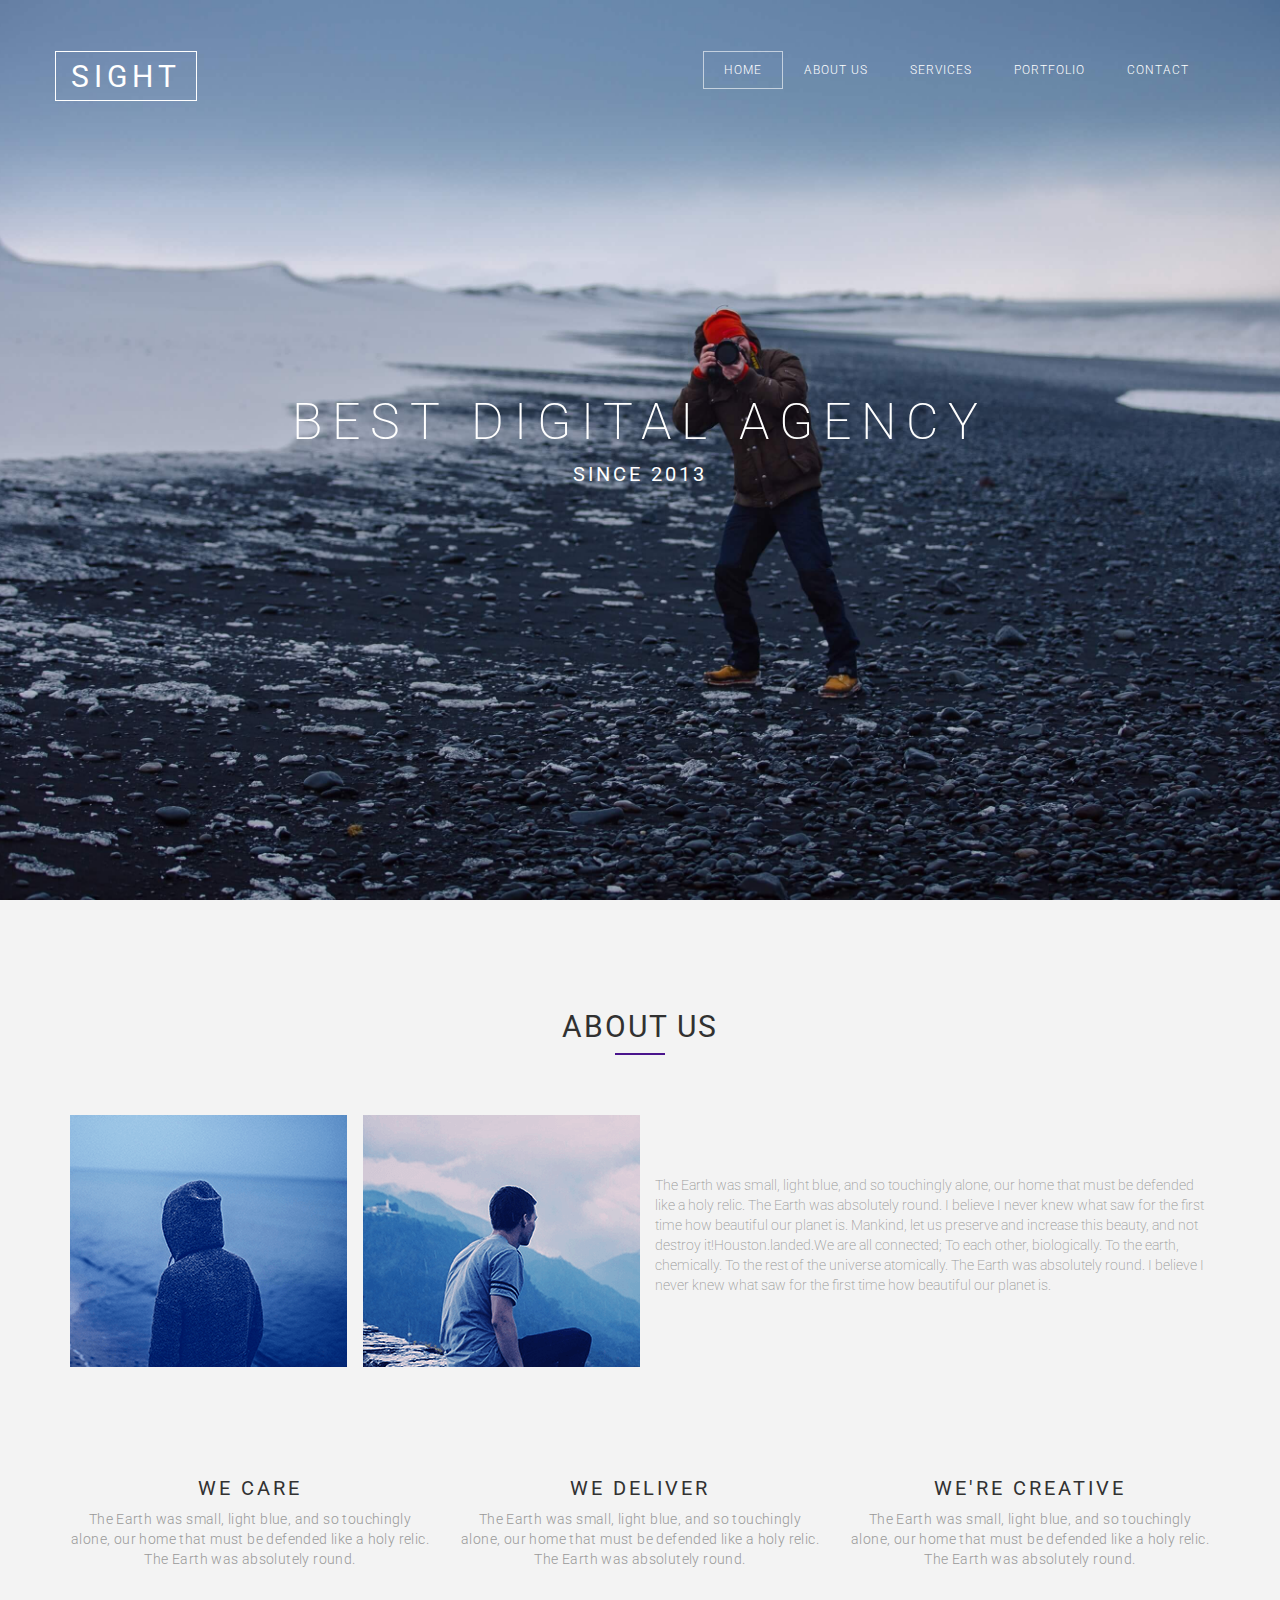
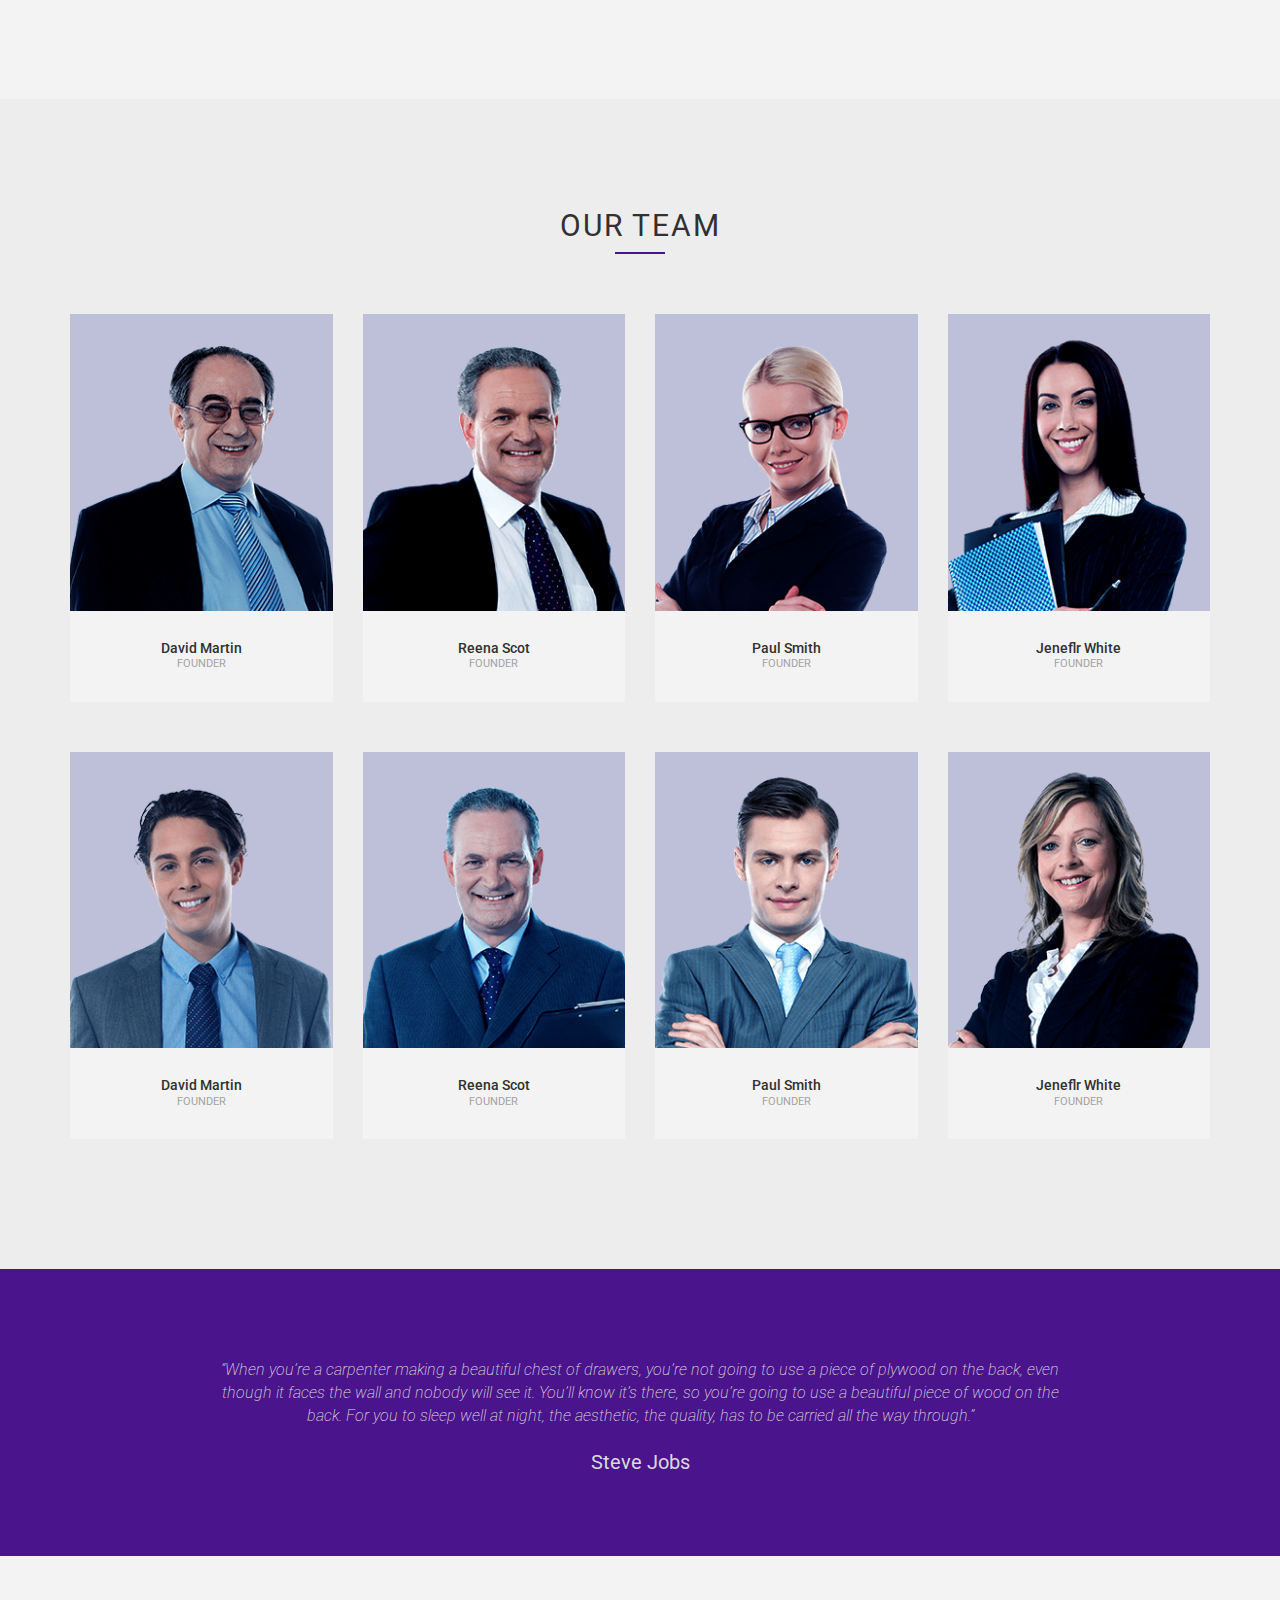
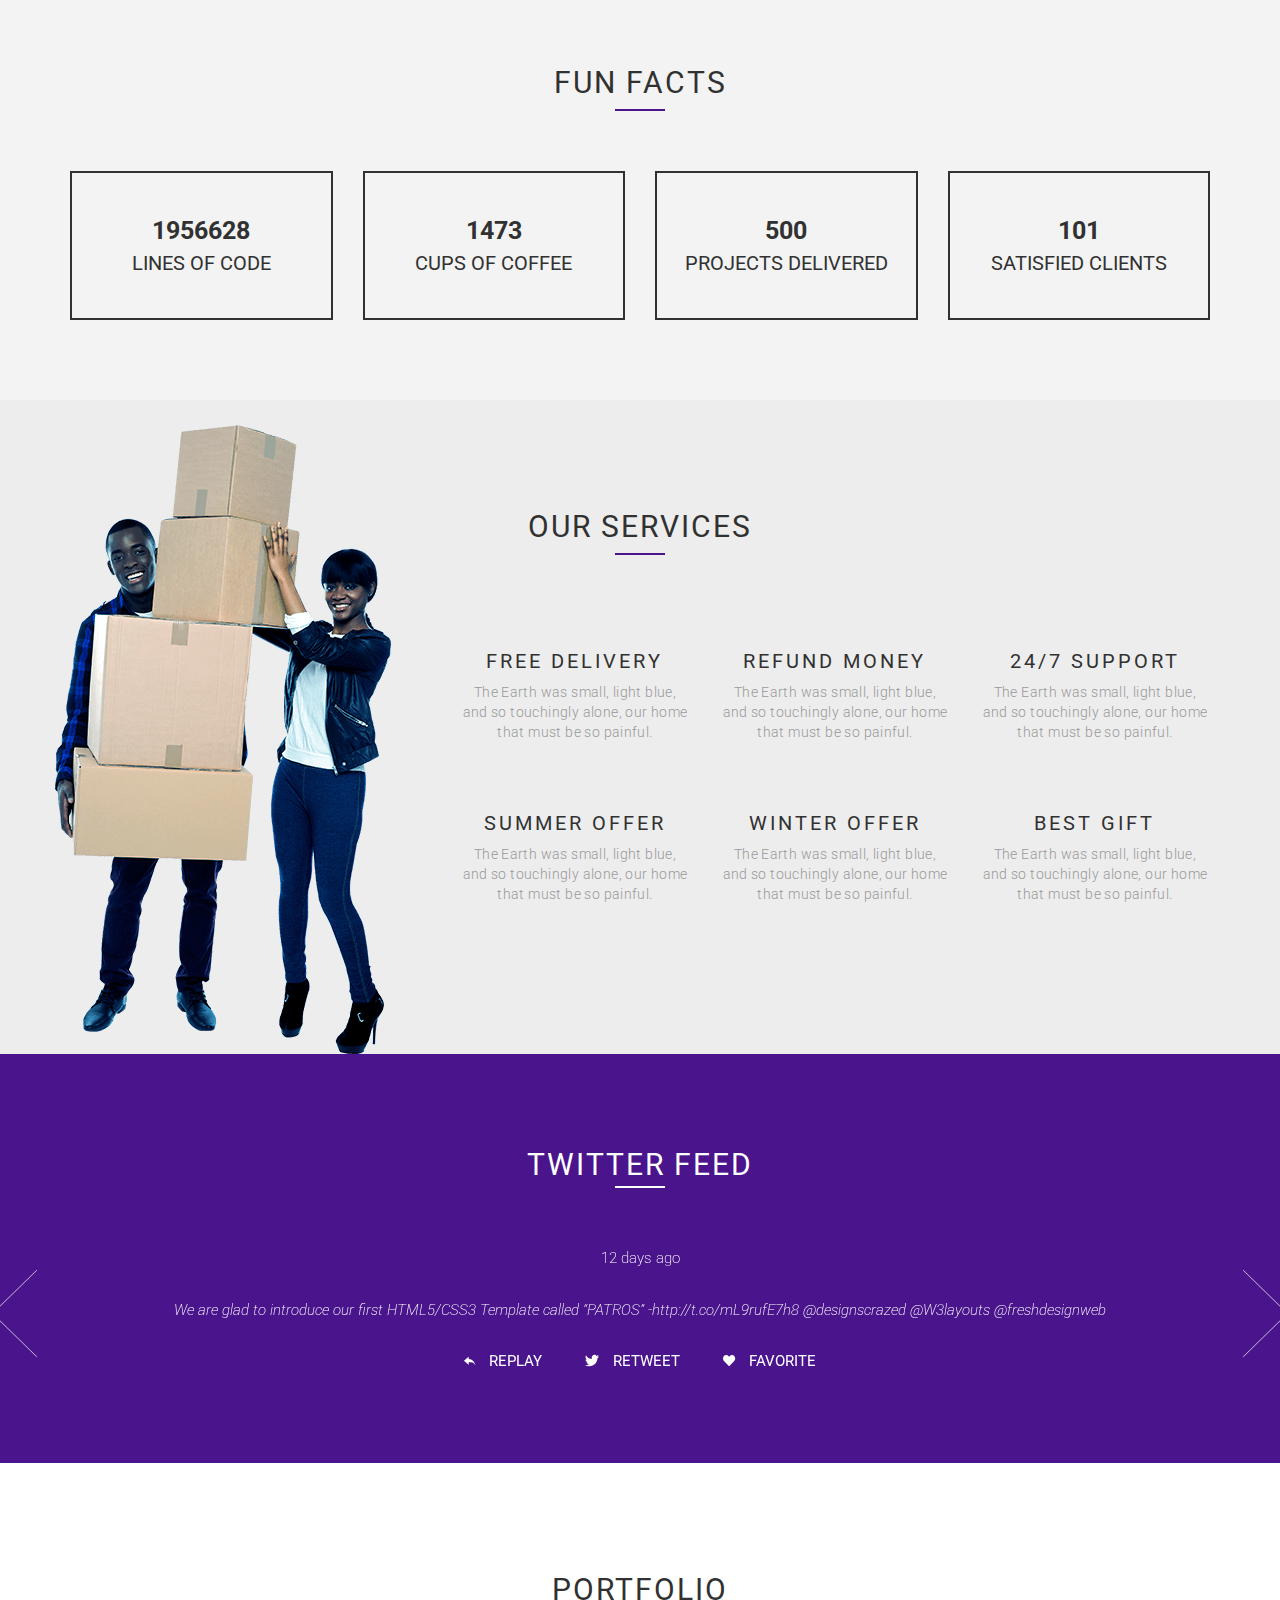
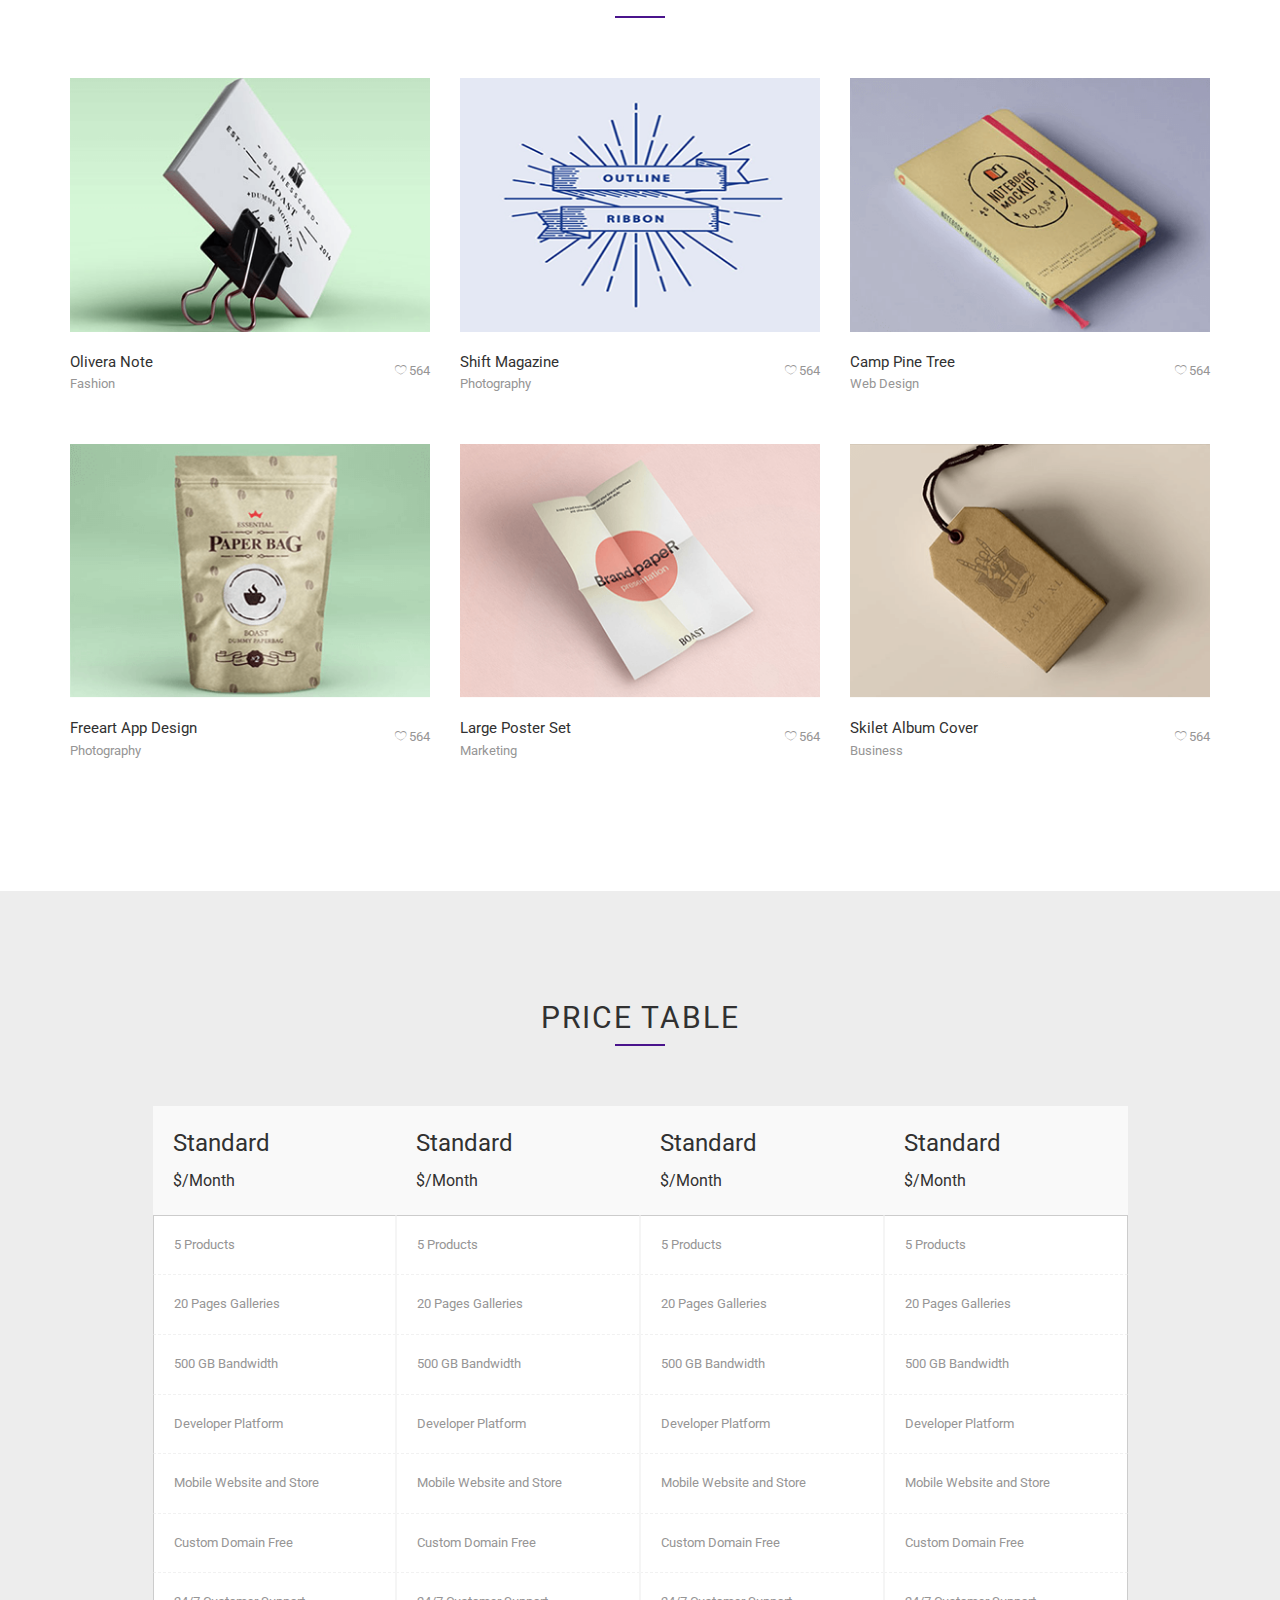
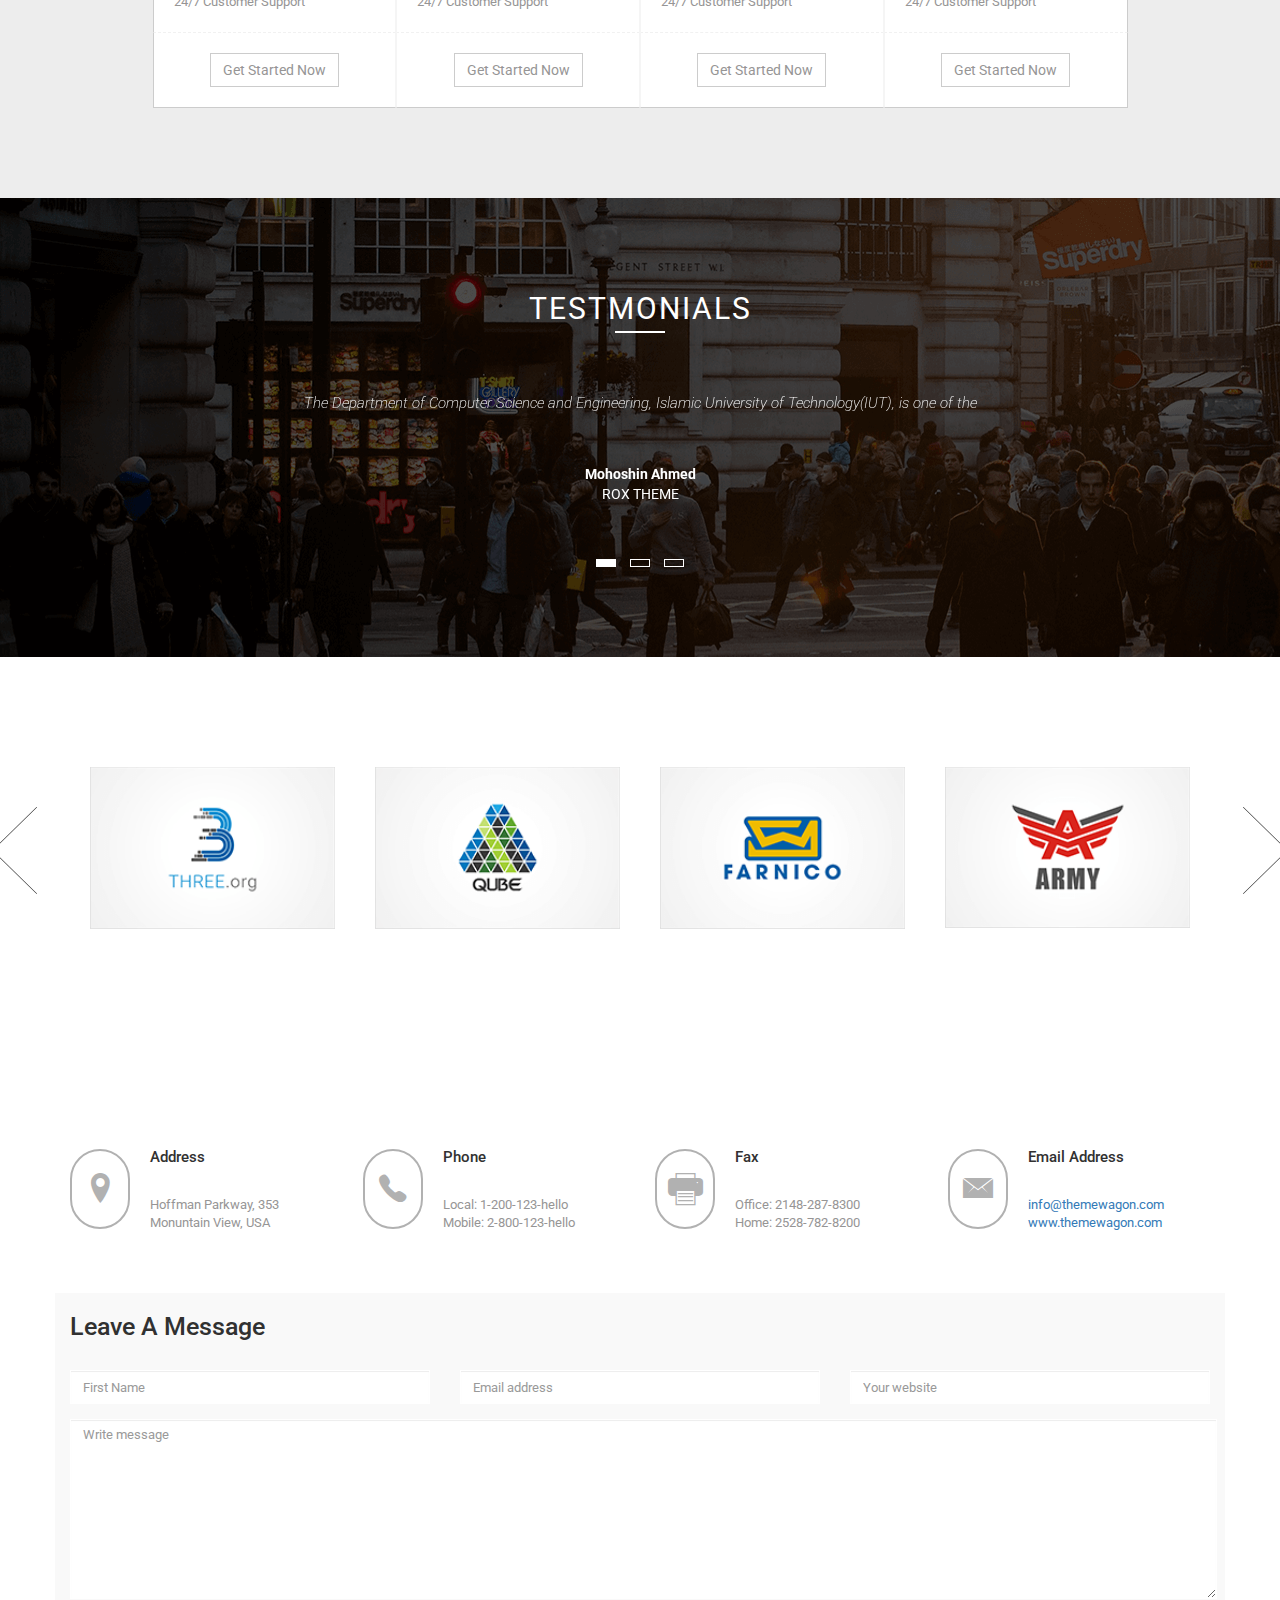
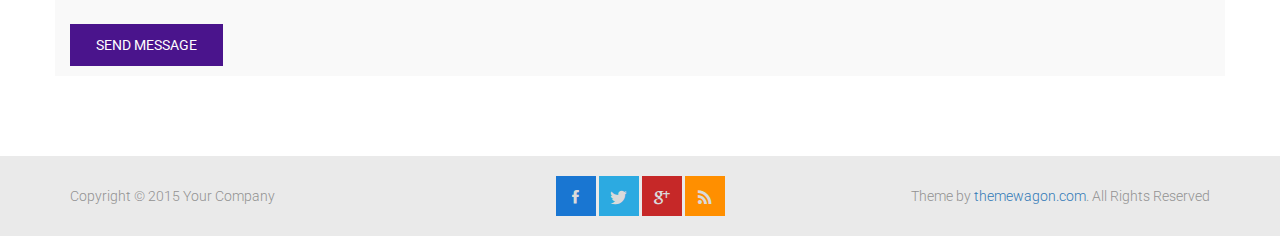
<file: index.html>
<!DOCTYPE html>
<!--[if IE 7 ]><html class="ie ie7 lte9 lte8 lte7" lang="en-US"><![endif]-->
<!--[if IE 8]><html class="ie ie8 lte9 lte8" lang="en-US">	<![endif]-->
<!--[if IE 9]><html class="ie ie9 lte9" lang="en-US"><![endif]-->
<!--[if (gt IE 9)|!(IE)]><!-->
<html class="noIE" lang="en-US">
<!--<![endif]-->
	<head>
		<!-- meta -->
			<meta http-equiv="X-UA-Compatible" content="IE=edge">
			<meta http-equiv="Content-Type" content="text/html; charset=UTF-8"/>
			<meta name="viewport" content="width=device-width, initial-scale = 1.0, user-scalable=no"/>
		<title>S I G H T</title>

		<link rel="stylesheet" href="assets/css/bootstrap.min.css">
		<link rel="stylesheet" href="assets/css/ionicons.min.css">
		<link rel="stylesheet" href="assets/css/owl.carousel.css">
		<link rel="stylesheet" href="assets/css/owl.theme.css">
	    <link rel="stylesheet" href="assets/css/main.css">
	    <link rel="stylesheet" href="assets/css/about.css">
	    <link rel="stylesheet" href="assets/css/contact.css">
	    <link rel="stylesheet" href="assets/css/service.css">
	    <link rel="stylesheet" href="assets/css/one-page-style.css">
	    <!-- HTML5 shim and Respond.js IE8 support of HTML5 elements and media queries -->
			<!--[if lt IE 9]>
				<script src="assets/js/html5shiv.js"></script>
				<script src="assets/js/respond.js"></script>
			<![endif]-->

			<!--[if IE 8]>
		    	<script src="assets/js/selectivizr.js"></script>
		    <![endif]-->
	</head>
<body data-spy="scroll" data-target="#bs-example-navbar-collapse-1">

<!-- Home -->
	<section class="header" id="header">
		
		<nav class="navbar navbar-default" id="navigation-bar">
			<div class="container">
			<!-- Brand and toggle get grouped for better mobile display -->
				<div class="navbar-header">
					<button type="button" class="navbar-toggle collapsed" data-toggle="collapse" data-target="#bs-example-navbar-collapse-1" aria-expanded="false">
						<span class="sr-only">Toggle navigation</span>
						<span class="icon-bar"></span>
						<span class="icon-bar"></span>
						<span class="icon-bar"></span>
					</button>
					<a class="navbar-brand" href="index-one-page.html">SIGHT</a>
				</div> <!-- /.navbar-header -->

		    <!-- Collect the nav links, forms, and other content for toggling -->
			    <div class="collapse navbar-collapse" id="bs-example-navbar-collapse-1">
					<ul class="nav navbar-nav navbar-right">
						<li><a href="#header">home</a></li>
						<li><a href="#about">about us</a></li>
						<li><a href="#service">services</a></li>
						<li><a href="#portfolio">portfolio</a></li>
						<li><a href="#contact">contact</a></li>
					</ul> <!-- /.nav -->
			    </div><!-- /.navbar-collapse -->
		  	</div><!-- /.container -->
		</nav>
		<div class="container">
			<div class="header-table">
				<div class="header-wrapper">
					<h1 class="header-title">
						best digital agency
					</h1>
					<p class="header-subtitle">
						since 2013
					</p>
				</div> <!-- /.header-wrapper -->
			</div>
		</div> <!-- /.container -->
	</section> <!-- /#header -->


<!-- About Us -->
	<section class="about" id="about">
		<div class="container section-wrapper">
			<h2 class="section-title black">
				about us
			</h2> <!-- /.section-title -->
			<div class="underline purple"></div>	
			<div class="row">
				<div class="col-md-3 col-sm-6">
					<img src="assets/images/about-1.png" alt="about" class="about-img">
				</div> <!-- /.col-md-3 -->
				<div class="col-md-3 col-sm-6">
					<img src="assets/images/about-2.png" alt="about" class="about-img">
				</div> <!-- /.col-md-3 -->

				<div class="col-md-6 col-sm-12">
					<p class="about-detail">
						The Earth was small, light blue, and so touchingly alone, our home that must be defended like a holy relic. The Earth was absolutely round. I believe I never knew what  saw for the first time how beautiful our planet is. Mankind, let us preserve and increase this beauty, and not destroy it!Houston.landed.We are all connected; To each other, biologically. To the earth, chemically. To the rest of the universe atomically. The Earth was absolutely round. I believe I never knew what  saw for the first time how beautiful our planet is. 
					</p> <!-- /.about-detail -->
				</div> <!-- /.col-md-6 -->

			</div> <!-- /.row -->

			<div class="row">
			
				<div class="col-sm-4">
					<h3 class="section-item-title">
						we care
					</h3>
					<p class="section-item-detail">
						The Earth was small, light blue, and so touchingly alone, our home that must be defended like a holy relic. The Earth was absolutely round.
					</p>
				</div>
				<div class="col-sm-4">
					<h3 class="section-item-title">
						we deliver
					</h3>
					<p class="section-item-detail">
						The Earth was small, light blue, and so touchingly alone, our home that must be defended like a holy relic. The Earth was absolutely round.
					</p>
				</div>
				<div class="col-sm-4">
					<h3 class="section-item-title">
						we're creative
					</h3>
					<p class="section-item-detail">
						The Earth was small, light blue, and so touchingly alone, our home that must be defended like a holy relic. The Earth was absolutely round.
					</p>
				</div>	
			</div> <!-- /.row -->

		</div> <!-- /.container -->
	</section> <!-- /.about -->


<!-- Our Team -->
	<section class="team">
		<div class="container section-wrapper">
			<h2 class="section-title black">
				our team
			</h2> <!-- /.section-title -->
			<div class="underline purple"></div>
			<div class="row">
				<div class="col-sm-3 col-xs-6">
					<div class="team-item">
						<img src="assets/images/team-1.png" alt="team-image" class="team-img">
						<h4 class="team-item-name">
							David Martin
						</h4>
						<p class="team-item-id">
							founder
						</p>
					</div> <!-- /.team-item -->
				</div> <!-- /.col-md-3 -->

				<div class="col-sm-3 col-xs-6">
					<div class="team-item">
						<img src="assets/images/team-2.png" alt="team-image" class="team-img">
						<h4 class="team-item-name">
							Reena Scot
						</h4>
						<p class="team-item-id">
							founder
						</p>
					</div> <!-- /.team-item -->
				</div> <!-- /.col-md-3 -->
				<div class="col-sm-3 col-xs-6">
					<div class="team-item">
						<img src="assets/images/team-3.png" alt="team-image" class="team-img">
						<h4 class="team-item-name">
							Paul Smith
						</h4>
						<p class="team-item-id">
							founder
						</p>
					</div> <!-- /.team-item -->
				</div> <!-- /.col-md-3 -->
				<div class="col-sm-3 col-xs-6">
					<div class="team-item">
						<img src="assets/images/team-4.png" alt="team-image" class="team-img">
						<h4 class="team-item-name">
							Jeneflr White
						</h4>
						<p class="team-item-id">
							founder
						</p>
					</div> <!-- /.team-item -->
				</div> <!-- /.col-md-3 -->
				<div class="col-sm-3 col-xs-6">
					<div class="team-item">
						<img src="assets/images/team-5.png" alt="team-image" class="team-img">
						<h4 class="team-item-name">
							David Martin
						</h4>
						<p class="team-item-id">
							founder
						</p>
					</div> <!-- /.team-item -->
				</div> <!-- /.col-md-3 -->
				<div class="col-sm-3 col-xs-6">
					<div class="team-item">
						<img src="assets/images/team-6.png" alt="team-image" class="team-img">
						<h4 class="team-item-name">
							Reena Scot
						</h4>
						<p class="team-item-id">
							founder
						</p>
					</div> <!-- /.team-item -->
				</div> <!-- /.col-md-3 -->
				<div class="col-sm-3 col-xs-6">
					<div class="team-item">
						<img src="assets/images/team-7.png" alt="team-image" class="team-img">
						<h4 class="team-item-name">
							Paul Smith
						</h4>
						<p class="team-item-id">
							founder
						</p>
					</div> <!-- /.team-item -->
				</div> <!-- /.col-md-3 -->
				<div class="col-sm-3 col-xs-6">
					<div class="team-item">
						<img src="assets/images/team-8.png" alt="team-image" class="team-img">
						<h4 class="team-item-name">
							Jeneflr White
						</h4>
						<p class="team-item-id">
							founder
						</p>
					</div> <!-- /.team-item -->
				</div> <!-- /.col-md-3 -->
				
			</div> <!-- /.row -->
		</div> <!-- /.container -->
	</section> <!-- /.team -->


<!-- Note -->
	<section class="note purple">
		<div class="container section-wrapper text-center">
			<p class="quote">
				“When you’re a carpenter making a beautiful chest of drawers, you’re not going to use a piece of plywood on the back, even though it faces the wall and nobody will see it. You’ll know it’s there, so you’re going to use a beautiful piece of wood on the back. For you to sleep well at night, the aesthetic, the quality, has to be carried all the way through.”
			</p> <!-- /.quote -->
			<div class="quoter">Steve Jobs</div>
		</div> <!-- /.container -->
	</section> <!-- /.note -->
	

<!-- Fan Facts -->
	<section class="fun">
		<div class="container section-wrapper">
		<h2 class="section-title black">
				Fun Facts
			</h2> <!-- /.section-title -->
			<div class="underline purple"></div>	
			<div class="row">
				<div class="col-sm-3 col-xs-6">
					<div class="fun-box">
						<div class="number">
							1956628
						</div>
						<div class="number-title">
							lines of code
						</div>
					</div> <!-- /.fun-box -->
				</div> <!-- /.col-md-3 -->
				<div class="col-sm-3 col-xs-6">
					<div class="fun-box">
						<div class="number">
							1473
						</div>
						<div class="number-title">
							cups of coffee
						</div>
					</div> <!-- /.fun-box -->
				</div> <!-- /.col-md-3 -->
				<div class="col-sm-3 col-xs-6">
					<div class="fun-box">
						<div class="number">
							500
						</div>
						<div class="number-title">
							projects delivered
						</div>
					</div> <!-- /.fun-box -->
				</div> <!-- /.col-md-3 -->
				<div class="col-sm-3 col-xs-6">
					<div class="fun-box">
						<div class="number">
							101
						</div>
						<div class="number-title">
							satisfied clients
						</div>
					</div> <!-- /.fun-box -->
				</div> <!-- /.col-md-3 -->
			</div> <!-- /.row -->
		</div> <!-- /.container -->
	</section> <!-- /.fun -->


<!-- Our Services -->
	<section class="service" id="service">
		<div class="container">
			<div class="_section-wrapper">
				<h2 class="section-title black">
					our services
				</h2> <!-- /.section-title -->
				<div class="underline purple"></div>
				<div class="row">
					<div class="">
						<img src="assets/images/service.png" alt="service" class="service-img img-responsive">
					</div>
					<div class="col-md-offset-4 col-md-8 col-sm-12 services">
						<div class="row">
							<div class="col-xs-6 col-sm-4">
								<div class="service-item">
									<h3 class="section-item-title">
										free delivery
									</h3>
									<p class="section-item-detail">
										The Earth was small, light blue, and so touchingly alone, our home that must be so painful.
									</p>
								</div> <!-- /.service-item -->
							</div>
							<div class="col-xs-6 col-sm-4">
								<div class="service-item">
									<h3 class="section-item-title">
										refund money
									</h3>
									<p class="section-item-detail">
										The Earth was small, light blue, and so touchingly alone, our home that must be so painful.
									</p>
								</div> <!-- /.service-item -->
							</div>
							<div class="col-xs-6 col-sm-4">
								<div class="service-item">
									<h3 class="section-item-title">
										24/7 support
									</h3>
									<p class="section-item-detail">
										The Earth was small, light blue, and so touchingly alone, our home that must be so painful.
									</p>
								</div> <!-- /.service-item -->
							</div>
							<div class="col-xs-6 col-sm-4">
								<div class="service-item">
									<h3 class="section-item-title">
										summer offer
									</h3>
									<p class="section-item-detail">
										The Earth was small, light blue, and so touchingly alone, our home that must be so painful.
									</p>
								</div> <!-- /.service-item -->
							</div>
							<div class="col-xs-6 col-sm-4">
								<div class="service-item">
									<h3 class="section-item-title">
										winter offer
									</h3>
									<p class="section-item-detail">
										The Earth was small, light blue, and so touchingly alone, our home that must be so painful.
									</p>
								</div> <!-- /.service-item -->
							</div>
							<div class="col-xs-6 col-sm-4">
								<div class="service-item">
									<h3 class="section-item-title">
										best gift
									</h3>
									<p class="section-item-detail">
										The Earth was small, light blue, and so touchingly alone, our home that must be so painful.
									</p>
								</div> <!-- /.service-item -->
							</div>
						</div> <!-- /.row -->
					</div> <!-- /.col-md-6 -->
				</div> <!-- /.row -->
			</div> <!-- /.section-wrapper -->
		</div> <!-- /.container -->
	</section> <!-- /.service -->

	
<!-- Twitter Feed -->
	<section class="twitter-feed purple">
		<div class="container section-wrapper">
			<div class="section-title">
				twitter feed
			</div> <!-- /.section-title -->
			<div class="underline white"></div>
			<div class="owl-carousel twitter-owl">
				<div class="item">
					<p class="day">12 days ago</p>
					<p class="feed">
						We are glad to introduce our first HTML5/CSS3 Template called “PATROS” -http://t.co/mL9rufE7h8 @designscrazed @W3layouts @freshdesignweb
					</p>
					<div class="options">
						<a href="#"><span><i class="ion-reply"></i> replay</span></a>
						<a href="#"><span><i class="ion-social-twitter"></i> retweet</span></a>
						<a href="#"><span><i class="ion-heart"></i> favorite</span></a>
					</div>
				</div> <!-- /.item -->
				<div class="item">
					<p class="day">12 days ago</p>
					<p class="feed">
						We are glad to introduce our first HTML5/CSS3 Template called “PATROS” -http://t.co/mL9rufE7h8 @designscrazed @W3layouts @freshdesignweb
					</p>
					<div class="options">
						<a href="#"><span><i class="ion-reply"></i> replay</span></a>
						<a href="#"><span><i class="ion-social-twitter"></i> retweet</span></a>
						<a href="#"><span><i class="ion-heart"></i> favorite</span></a>
					</div>
				</div> <!-- /.item -->
				<div class="item">
					<p class="day">20 days ago</p>
					<p class="feed">
						We are glad to introduce our first HTML5/CSS3 Template called “PATROS” -http://t.co/mL9rufE7h8 @designscrazed @W3layouts @freshdesignweb
					</p>
					<div class="options">
						<a href="#"><span><i class="ion-reply"></i> replay</span></a>
						<a href="#"><span><i class="ion-social-twitter"></i> retweet</span></a>
						<a href="#"><span><i class="ion-heart"></i> favorite</span></a>
					</div>
				</div> <!-- /.item -->
				<div class="item">
					<p class="day">5 days ago</p>
					<p class="feed">
						We are glad to introduce our first HTML5/CSS3 Template called “PATROS” -http://t.co/mL9rufE7h8 @designscrazed @W3layouts @freshdesignweb
					</p>
					<div class="options">
						<a href="#"><span><i class="ion-reply"></i> replay</span></a>
						<a href="#"><span><i class="ion-social-twitter"></i> retweet</span></a>
						<a href="#"><span><i class="ion-heart"></i> favorite</span></a>
					</div>
				</div> <!-- /.item -->
			</div> <!-- /.owl-carousel -->
		</div> <!-- /.container -->
	</section> <!-- /.twitter-feed -->


<!-- Portfolio -->
	<section class="portfolio" id="portfolio">
		<div class="container section-wrapper">
			<h2 class="section-title black">
				portfolio
			</h2> <!-- /.section-title -->
			<div class="underline purple"></div>
			<div class="row">
				<div class="col-sm-4 col-xs-6">
					<div class="portfolio-item">
						<div class="portfolio-img">
							<img src="assets/images/port-1.png" alt="port-1" class="port-item">
							<div class="portfolio-img-hover">
								<a href="#"><img src="assets/images/plus.png" alt="plus" class="plus"></a>
							</div> <!-- /.portfolio-img-hover -->
						</div> <!-- /.portfolio-img -->
						<div class="portfolio-item-details">
							<div class="portfolio-item-name">
								Olivera Note <br><small>Fashion</small>
							</div> <!-- /.portfolio-item-name -->
							<div class="port-heart">
								<i class="ion-ios-heart-outline"></i> 564
							</div> <!-- /.port-heart -->
						</div> <!-- /.portfolio-item-details -->
					</div> <!-- /.portfolio-item -->
				</div> <!-- /.col-md-4 -->
				<div class="col-sm-4 col-xs-6">
					<div class="portfolio-item">
						<div class="portfolio-img">
							<img src="assets/images/port-2.png" alt="port-2" class="port-item">
							<div class="portfolio-img-hover">
								<a href="#"><img src="assets/images/plus.png" alt="plus" class="plus"></a>
							</div> <!-- /.portfolio-img-hover -->
						</div> <!-- /.portfolio-img -->
						<div class="portfolio-item-details">
							<div class="portfolio-item-name">
								Shift Magazine <br><small>Photography</small>
							</div> <!-- /.portfolio-item-name -->
							<div class="port-heart">
								<i class="ion-ios-heart-outline"></i> 564
							</div> <!-- /.port-heart -->
						</div> <!-- /.portfolio-item-details -->
					</div> <!-- /.portfolio-item -->
				</div> <!-- /.col-md-4 -->
				<div class="col-sm-4 col-xs-6">
					<div class="portfolio-item">
						<div class="portfolio-img">
							<img src="assets/images/port-3.png" alt="port-3" class="port-item">
							<div class="portfolio-img-hover">
								<a href="#"><img src="assets/images/plus.png" alt="plus" class="plus"></a>
							</div> <!-- /.portfolio-img-hover -->
						</div> <!-- /.portfolio-img -->
						<div class="portfolio-item-details">
							<div class="portfolio-item-name">
								Camp Pine Tree <br><small>Web Design</small>
							</div> <!-- /.portfolio-item-name -->
							<div class="port-heart">
								<i class="ion-ios-heart-outline"></i> 564
							</div> <!-- /.port-heart -->
						</div> <!-- /.portfolio-item-details -->
					</div> <!-- /.portfolio-item -->
				</div> <!-- /.col-md-4 -->
				<div class="col-sm-4 col-xs-6">
					<div class="portfolio-item">
						<div class="portfolio-img">
							<img src="assets/images/port-4.png" alt="port-4" class="port-item">
							<div class="portfolio-img-hover">
								<a href="#"><img src="assets/images/plus.png" alt="plus" class="plus"></a>
							</div> <!-- /.portfolio-img-hover -->
						</div> <!-- /.portfolio-img -->
						<div class="portfolio-item-details">
							<div class="portfolio-item-name">
								Freeart App Design <br><small>Photography</small>
							</div> <!-- /.portfolio-item-name -->
							<div class="port-heart">
								<i class="ion-ios-heart-outline"></i> 564
							</div> <!-- /.port-heart -->
						</div> <!-- /.portfolio-item-details -->
					</div> <!-- /.portfolio-item -->
				</div> <!-- /.col-md-4 -->
				<div class="col-sm-4 col-xs-6">
					<div class="portfolio-item">
						<div class="portfolio-img">
							<img src="assets/images/port-5.png" alt="port-5" class="port-item">
							<div class="portfolio-img-hover">
								<a href="#"><img src="assets/images/plus.png" alt="plus" class="plus"></a>
							</div> <!-- /.portfolio-img-hover -->
						</div> <!-- /.portfolio-img -->
						<div class="portfolio-item-details">
							<div class="portfolio-item-name">
								Large Poster Set <br><small>Marketing</small>
							</div> <!-- /.portfolio-item-name -->
							<div class="port-heart">
								<i class="ion-ios-heart-outline"></i> 564
							</div> <!-- /.port-heart -->
						</div> <!-- /.portfolio-item-details -->
					</div> <!-- /.portfolio-item -->
				</div> <!-- /.col-md-4 -->
				<div class="col-sm-4 col-xs-6">
					<div class="portfolio-item">
						<div class="portfolio-img">
							<img src="assets/images/port-6.png" alt="port-6" class="port-item">
							<div class="portfolio-img-hover">
								<a href="#"><img src="assets/images/plus.png" alt="plus" class="plus"></a>
							</div> <!-- /.portfolio-img-hover -->
						</div> <!-- /.portfolio-img -->
						<div class="portfolio-item-details">
							<div class="portfolio-item-name">
								Skilet Album Cover <br><small>Business</small>
							</div> <!-- /.portfolio-item-name -->
							<div class="port-heart">
								<i class="ion-ios-heart-outline"></i> 564
							</div> <!-- /.port-heart -->
						</div> <!-- /.portfolio-item-details -->
					</div> <!-- /.portfolio-item -->
				</div> <!-- /.col-md-4 -->
			</div> <!-- /.row -->
		</div> <!-- /.container -->
	</section> <!-- /.portfolio -->


<!-- Price Table -->
	<section class="price-table">
		<div class="container section-wrapper">
			<h2 class="section-title black">
				Price table
			</h2> <!-- /.section-title -->
			<div class="underline purple"></div>
			<div class="row">
				<div class="col-sm-10 col-sm-offset-1">

					<div class="row">
						<div class="col-sm-3">
							<div class="price-title">
								Standard <br>
								<span>$/Month</span>
							</div>
							<ul class="price-list">
								<li>5 Products</li>
								<li>20 Pages Galleries</li>
								<li>500 GB Bandwidth</li>
								<li>Developer Platform</li>
								<li>Mobile Website and Store</li>
								<li>Custom Domain Free</li>
								<li>24/7 Customer Support</li>
								<li class="text-center">
									<button class="btn btn-default custom-btn-default">
										Get Started Now
									</button>
								</li>
							</ul>
						</div>

						<div class="col-sm-3">
							<div class="price-title">
								Standard <br>
								<span>$/Month</span>
							</div>
							<ul class="price-list">
								<li>5 Products</li>
								<li>20 Pages Galleries</li>
								<li>500 GB Bandwidth</li>
								<li>Developer Platform</li>
								<li>Mobile Website and Store</li>
								<li>Custom Domain Free</li>
								<li>24/7 Customer Support</li>
								<li class="text-center">
									<button class="btn btn-default custom-btn-default">
										Get Started Now
									</button>
								</li>
							</ul>
						</div>

						<div class="col-sm-3">
							<div class="price-title">
								Standard <br>
								<span>$/Month</span>
							</div>
							<ul class="price-list">
								<li>5 Products</li>
								<li>20 Pages Galleries</li>
								<li>500 GB Bandwidth</li>
								<li>Developer Platform</li>
								<li>Mobile Website and Store</li>
								<li>Custom Domain Free</li>
								<li>24/7 Customer Support</li>
								<li class="text-center">
									<button class="btn btn-default custom-btn-default">
										Get Started Now
									</button>
								</li>
							</ul>
						</div>

						<div class="col-sm-3">
							<div class="price-title">
								Standard <br>
								<span>$/Month</span>
							</div>
							<ul class="price-list">
								<li>5 Products</li>
								<li>20 Pages Galleries</li>
								<li>500 GB Bandwidth</li>
								<li>Developer Platform</li>
								<li>Mobile Website and Store</li>
								<li>Custom Domain Free</li>
								<li>24/7 Customer Support</li>
								<li class="text-center">
									<button class="btn btn-default custom-btn-default">
										Get Started Now
									</button>
								</li>
							</ul>
						</div>
					</div> <!-- /.row -->

				</div>
			</div> <!-- /.row -->
		</div> <!-- /.container -->
	</section> <!-- /.price-table -->


<!-- Testimonial -->
	<section class="testimonial">
		<div class="container section-wrapper">
			<div class="section-title">
				testmonials
			</div> <!-- /.section-title -->
			<div class="underline white"></div>
			<div class="owl-carousel testimonial-owl">
				<div class="item">
					<p class="testimonial-detail">
						The Department of Computer Science and Engineering, Islamic University of Technology(IUT), is one of the 
					</p>
					<div class="test-name">
						<strong>Mohoshin Ahmed</strong> <br>
						ROX THEME
					</div>
				</div> <!-- /.item -->
				<div class="item">
					<p class="testimonial-detail">
						The Department of Computer Science and Engineering, Islamic University of Technology(IUT), is one of the 
					</p>
					<div class="test-name">
						<strong>Mohoshin Ahmed</strong> <br>
						ROX THEME
					</div>
				</div> <!-- /.item -->
				<div class="item">
					<p class="testimonial-detail">
						The Department of Computer Science and Engineering, Islamic University of Technology(IUT), is one of the 
					</p>
					<div class="test-name">
						<strong>Mohoshin Ahmed</strong> <br>
						ROX THEME
					</div>
				</div> <!-- /.item -->
			</div> <!-- /.owl-carousel -->
		</div> <!-- /.container -->
	</section> <!-- /.testimonial -->


<!-- Add -->
	<section class="section-wrapper add container">
		<div class="owl-carousel add-owl">
				<div class="item">
					<img src="assets/images/add-1.png" alt="add" class="add-item">
				</div> <!-- /.item -->
				<div class="item">
					<img src="assets/images/add-2.png" alt="add" class="add-item">
				</div> <!-- /.item -->
				<div class="item">
					<img src="assets/images/add-3.png" alt="add" class="add-item">
				</div> <!-- /.item -->
				<div class="item">
					<img src="assets/images/add-4.png" alt="add" class="add-item">
				</div> <!-- /.item -->
				<div class="item">
					<img src="assets/images/add-1.png" alt="add" class="add-item">
				</div> <!-- /.item -->
				<div class="item">
					<img src="assets/images/add-2.png" alt="add" class="add-item">
				</div> <!-- /.item -->
				<div class="item">
					<img src="assets/images/add-3.png" alt="add" class="add-item">
				</div> <!-- /.item -->
				<div class="item">
					<img src="assets/images/add-4.png" alt="add" class="add-item">
				</div> <!-- /.item -->
			</div> <!-- /.owl-carousel -->
	</section>


<!-- Contact with us -->
	<section class="contact section-wrapper" id="contact">
		<div class="container">
			<div class="row">
	            <div class="col-md-3 contact-item col-sm-6 col-xs-12">
	                <i class="ion-location"></i>
	                <h3>Address</h3>
	                <p class="contact">
	                    Hoffman Parkway, 353 <br>
	                    Monuntain View, USA
	                </p>
	            </div>
	            <div class="col-md-3 contact-item col-sm-6 col-xs-12">
	                <i class="ion-ios-telephone"></i>
	                <h3>Phone</h3>
	                <p class="contact">
	                    Local: 1-200-123-hello <br>
	                    Mobile: 2-800-123-hello
	                </p>
	            </div>
	            <div class="col-md-3 contact-item col-sm-6 col-xs-12">
	                <i class="ion-printer"></i>
	                <h3>Fax</h3>
	                <p class="contact">
	                    Office: 2148-287-8300 <br>
	                    Home: 2528-782-8200
	                </p>
	            </div>
	            <div class="col-md-3 contact-item col-sm-6 col-xs-12">
	                <i class="ion-ios-email"></i>
	                <h3>Email Address</h3>
	                <p class="contact">
	                    <a href="mailto:info@themewagon.com">info@themewagon.com</a> <br>
	                    <a href="www.themewagon.com">www.themewagon.com</a>
	                </p>
	            </div>


	        </div> <!-- /.row -->
	        <form class="row form">
                <h3>Leave A Message</h3>
                <div class="col-sm-4 col-xs-12 form-group">
                    <label class="sr-only">Name</label>
                    <input name="name" class="form-control" type="text" placeholder="First Name">
                </div> <!-- /.form-group -->
                <div class="col-sm-4 col-xs-12 form-group">
                    <label class="sr-only">Email</label>
                    <input name="email" class="form-control" type="email" placeholder="Email address">
                </div> <!-- /.form-group -->
                <div class="col-sm-4 col-xs-12 form-group">
                    <label class="sr-only">Website</label>
                    <input name="website" class="form-control" type="text" placeholder="Your website">
                </div> <!-- /.form-group -->
                <div class="row">
                    <div class="col-md-12 col-xs-12 form-group">
                        <label class="sr-only">Message</label>
                        <textarea class="message form-control" placeholder="Write message"></textarea>
                    </div> <!-- /.form-group -->
                    <input class="btn btn-sub" type="submit" value="Send Message">
                </div>
            </form> <!-- /.row -->
		</div> <!-- /.container -->
	</section> <!-- /.contact -->


<!-- Footer -->
	<footer>
		<div class="container">
			<div class="row">
				<div class="col-sm-4">
					<div class="copy">
						Copyright &copy; 2015 Your Company
					</div>
				</div>
				<div class="col-sm-4 text-center">
					<div class="social-icon">
						<a href="#">
							<div class="icon fb">
								<i class="ion-social-facebook"></i>
							</div>
						</a>
						<a href="#">
							<div class="icon twitter">
								<i class="ion-social-twitter"></i>
							</div>
						</a>
						<a href="#">
							<div class="icon google">
								<i class="ion-social-googleplus"></i>
							</div>
						</a>
						<a href="#">
							<div class="icon rss">
								<i class="ion-social-rss"></i>
							</div>
						</a>
					</div>		
				</div>
				<div class="col-sm-4 text-right">
					<div class="copy">
						Theme by <a href="http://www.themewagon.com">themewagon.com</a>. All Rights Reserved
					</div>
				</div>
			</div> <!-- /.row -->
		</div> <!-- /.container -->
	</footer>
	


	<script src="assets/js/jquery-1.11.2.min.js"></script>
    <script src="assets/js/bootstrap.min.js"></script>
    <script src="assets/js/owl.carousel.min.js"></script>
    <script src="assets/js/contact.js"></script>
	<script src="assets/js/script.js"></script>



</body>
</html>
</file>
<file: assets/css/main.css>
/*=================================================
||				1. Imports 
==================================================*/
@import url(http://fonts.googleapis.com/css?family=Roboto:200,400,700);
@import url(http://fonts.googleapis.com/css?family=Roboto+Slab);

body
{
	font-family: 'Roboto', 'Open-Sans', sans-serif;
	overflow-x: hidden;
	color: #313131;
}
.black{
	color: #313131;
}
.white{
	background: #fff ;
}
.purple{
	background: #4a148c;
}
.section-wrapper{
	padding-top: 90px;
	padding-bottom: 80px;
}
.section-title{
	font-size: 30px;
	font-weight: 400;
	text-transform: uppercase;
	text-align: center;
	letter-spacing: 2px;
}
.section-item-title{
	font-size: 20px;
	font-weight: 400;
	letter-spacing: 3px;
	text-transform: uppercase;
}
.section-item-detail{
	font-size: 14px;
    font-weight: 300;
    margin-bottom: 50px;
    color: #999;
    letter-spacing: .39px;
}
.underline{
	height: 2px;
	width: 50px;
	margin: 0px auto 60px;
}
/*=================================================
||				3. Header
==================================================*/
.header
{
	background: url('../images/multipage-header.jpg');
	background-repeat: no-repeat;
	background-position: center center;
	background-size: cover;
	background-attachment: fixed;
	height: 100vh;
	color: #fff;
	text-transform: uppercase;
	

}
			/*navbar*/
.navbar-default .navbar-brand{
	border: 1px solid #fff;
	color: #fff;
	font-size: 30px;
	padding: 0
	font-weight: 200;
	letter-spacing: 5px;
	width: auto;
}
.navbar-default .navbar-brand:focus, .navbar-default .navbar-brand:hover{
	color: #fff;
}
.navbar-default .navbar-toggle .icon-bar {
    background-color: #FFF;
}


.navbar-default {
    background-color: transparent;
    border-color: transparent;
    padding-top: 50px;
}
.navbar-default .navbar-nav>li>a{
	color: #fff;
    text-transform: uppercase;
    padding-right: 20px;
    padding-left: 20px;
    border: 1px solid transparent;
    font-size: 12px;
    font-weight: 300;
    letter-spacing: 1px;
}
.navbar-default .navbar-toggle{
	border-radius: 0px;
}
.navbar-default .navbar-nav>li>a:hover{
	border: 1px solid rgba(255, 255, 255, 0.6);
	color: #fff;
}
.navbar-default .navbar-nav>li>a:focus, .navbar-default .navbar-nav>li>a:hover{
	color: #fff;
}
.navbar-nav>li>a {
    padding-top: 8px;
    padding-bottom: 8px;
}
.navbar-default .navbar-toggle:focus, .navbar-default .navbar-toggle:hover{
	background: transparent;
}
.navbar-default .navbar-nav>.active>a, .navbar-default .navbar-nav>.active>a:focus, .navbar-default .navbar-nav>.active>a:hover{
    background-color: transparent;
    border: 1px solid rgba(255, 255, 255, 0.6);
    color: #fff;
}
		/*Home*/
.header-wrapper{
	text-align: center;
	display: table-cell;
	vertical-align: middle;
	position: relative;
}
.header-table{
	display: table;
	height: 70vh;
	width: 100%;
}
.header-title{
	font-size: 50px;
	letter-spacing: 10px;
	font-weight: 200;
}
.header-subtitle{
	font-size: 20px;
	letter-spacing: 3px;
}
/*=================================================
||				4. Our Service
==================================================*/
.service{
	background: #ededed;
	position: relative;
}
.service .section-title{
	margin-top: 110px;
}
.services{
	margin-bottom: 100px;
}
.service .underline{
	margin-bottom: 75px;
}
.service-img{
	position: absolute;
	bottom: 0px;
}

.twitter-feed{
	color: #fff;
}
.item{
	text-align: center;
}
.owl-prev, .owl-next
{
	position: absolute;
	top: 10%;
}
.owl-next
{
	right: -10px;
}
.owl-prev
{
	left: -10px;
}
.owl-prev:before
{
    /*content: "\f3d2";*/
    /*font-family: 'ionicons';*/
    content: url("../images/left.png");
}
.owl-next:before
{
    /*content: "\f3d3";*/
    /*font-family: "ionicons";*/
    content: url("../images/right.png");
}

/*=================================================
||				5. Twitter Feed
==================================================*/
.day, .feed{
	font-size: 15px;
	font-weight: 200;
}
.feed{
	font-style: italic;
	margin: 30px 0px;
}
.options a{
	color: #fff;
	text-transform: uppercase;
	font-size: 15px;
	padding: 0px 20px;
}
.options a i{
	padding-right: 10px;
}
.options a:hover{
	text-decoration: none;
}
.item:hover{
	cursor: w-resize;
}
/*=================================================
||				7. Portfolio
==================================================*/
.porfolio{
	background: #f9f9f9;
}
.portfolio-img{
	position: relative;
	overflow: hidden;
	text-align: center;
}
.portfolio-img .port-item{
	width: 100%;
	height: auto;
	transition: all .6s ease-in-out;
}
.portfolio-img:hover .portfolio-img-hover{
	position: absolute;
	top: 0;
	left: 0;
	width: 100%;
	height: 100%;
	transition: all .6s ease-in-out;
	background: rgba(0, 0, 0, 0.5);
}
.portfolio-img-hover{

}
.plus{
	display: none;
}
.portfolio-img:hover .plus{
	display: inline-block;
	padding-top: 25%;
}
.portfolio-img:hover .port-item{
	transform: scale(1.1);
}
.portfolio-item-details{
	margin: 20px 0px 50px; 
}
.portfolio-item-name{
	display: inline-block;
	font-size: 15px;
}
.port-heart, .portfolio-item-name small{
	font-size: 13px;
	color: #969595;
}
.port-heart{
	float: right;
	display: inline-block;
	margin-top: 10px;
}


/*=================================================
||				8. Note
==================================================*/
.note{
	color: #dadada;
}
.quote{
	font-style: italic;
	font-size: 16px;
	font-weight: 200;
	padding: 0px 145px;
}
.quoter{
	font-size: 20px;
	font-weight: 400;
	margin-top: 20px;
}

/*=================================================
||				9. Fun Facts
==================================================*/
.fun{
	background: #f3f3f3;
}
.fun-box{
	border: 2px solid #313131;
	text-align: center;
	padding: 40px 0px;
	font-size: ;
}
.number{
	font-weight: 700;
	font-size: 25px;
}
.number-title{
	text-transform: uppercase;
	font-size: 20px;
	font-weight: 400;
}
.col-sm-6 .fun-box{
	margin-bottom: 20px;
}
/*=================================================
||				10. Footer
==================================================*/
footer{
	background: #eaeaea;
	padding: 20px 0px;
}
.copy{
	font-size: 14px;
	font-weight: 300;
	color: #929292;
	padding: 10px 0px;
	display: inline-block;
}
.fb{
	background: #1976d2;
}
.twitter{
	background: #2CAAE1;
}
.google{
	background: #c62828;
}
.rss{
	background: #ff8f00;
}

.icon{
	height: 40px;
	width: 40px;
	text-align: center;
	padding: 8px;
	display: inline-block;
	border: 1px solid transparent;
	font-size: 18px;
}
a .icon{
	color: #dadada;
}
/*.social-icon{
	float: right;
}*/
a .icon:hover{
	background: transparent;
}
a .fb:hover{
	color: #1976d2;
	border-color: #1976d2;
}
a .twitter:hover{
	color: #2CAAE1;
	border-color: #2CAAE1;
}
a .google:hover{
	color: #c62828;
	border-color: #c62828;
}
a .rss:hover{
	color: #ff8f00;
	border-color: #ff8f00;
}

/*=================================================
||				11. Others
==================================================*/
/*Testimonial*/
.testimonial{
	background: url('../images/testimonial.png');
	color: #fff;
}
.testimonial .section-title{
	color: #fff;
}
.testimonial-detail{
	font-style: italic;
	font-size: 15px;
	font-weight: 200;
	margin-bottom: 50px;
}
.test-name {
    margin-bottom: 40px;
}
/*Owl carousel*/
.owl-theme .owl-controls .owl-nav [class*=owl-]{
	background: transparent;
}
.owl-theme .owl-dots .owl-dot span{
	width: 20px;
	height: 8px;
	border-radius: 0px;
	background: transparent;
	border: 1px solid #fff;
}
.owl-theme .owl-dots .owl-dot.active span, .owl-theme .owl-dots .owl-dot:hover span{
	background: #fff;
}
.owl-theme .owl-controls .owl-nav [class*=owl-]:hover{
	background: transparent;
}
/*Add*/
.add .owl-prev:before
{
    content: url("../images/bleft.png");
}
.add .owl-next:before
{
    content: url("../images/bright.png");
}
.owl-next
{
	right: -90px;
}
.owl-prev
{
	left: -90px;
}
.add .owl-prev, .add .owl-next
{
	top: 25%;
}
.add-item{
	padding: 20px;
}
@media (max-width: 960px){
	.nav>li{
		text-align: center;
	}
	.service-img{
		opacity: .2;
	}
	.fun-box{
		margin: 15px;
	}
	.quote{
		padding: 0 50px;
	}
	.portfolio .portfolio-item{
		margin: 15px;
	}
	.price-title, .price-list{
		text-align: center;
	}
	.options a{
		padding: 0 5px;
	}
	footer{
		text-align: center;
	}
	footer .text-right{
		text-align: center;
	}
	.navbar-default .navbar-brand{
		margin-left: 15px;
	}
		img.about-img {
	    width: 100%;
	    padding: 15px 15px 0px;
	}
	.quote{
		padding: 0 15px;
	}
} 
@media (max-width: 480px){
	.header-table{
		max-height: 627px;
	}
}
</file>
<file: assets/css/about.css>
.section-background{
	background: url('../images/about.png');
}
.about{
	background: #f3f3f3;
}
.about-detail{
	font-size: 14px;
	color: #999;
	font-weight: 200;
	top: 50%;
	transform: translateY(50%);
	/*position: absolute;*/
	/*padding-left: 40px;*/
    /*line-height: 22px;*/
}
.section-item-title, .section-item-detail{
	text-align: center;
}
.about .row:nth-child(4){
	margin-top: 90px;
}
.team{
	background: #ededed;
}
.team-item{
	background: #f3f3f3;
	margin-bottom: 50px;
	text-align: center;
}
.team-img{
	width: 100%;
}
.team-item-name{
	font-size: 14px;
	margin-bottom: 0px;
	padding-top: 20px;
}
.team-item-id{
	color: #a3a2a2;
	font-size: 11px;
	text-transform: uppercase;
	padding-bottom: 30px;
}
</file>
<file: assets/css/contact.css>
.section-background{
	background: url('../images/contact.png');
}
.contact{
    text-align: left;
}
.contact i {
    width: 60px;
    height: 80px;
    border-radius: 30px;
    border: 2px solid #b1b1b1;
    color: #b1b1b1;
    font-size: 40px;
    display: inline-block;
    margin-right: 20px;
    margin-top: 20px;
    padding: 10px 0;
    text-align: center;
    float: left;
    transition: all .6s ease-in-out;
}
.contact-item:hover i{
    background-color: #4a148c;
    border: 2px solid #4a148c !important;
    color: #fff;
}
.contact h3{
	padding-bottom: 20px;
	font-size: 15px;
}
.contact p{
	font-size: 13px;
	color: #969595;
}

.form{
    margin-top: 50px;
    background: #f9f9f9;
}
.form h3{
    margin-left: 15px;
    font-size: 25px;
}
.form .message{
    margin: 0px 15px;
    height: 180px;
    width: 98%;
}
.btn-sub {
    border-radius: 0px;
    color: white;
    background-color: #4a148c;
    padding: 10px 25px;
    margin: 10px 30px;
    border-color: #4a148c;
    text-transform: uppercase;
    transition: all .4s ease-in-out;
}
.btn-sub:hover{
    background-color: #fff;
    border-color: #4a148c;
    color: #4a148c;
}
input[type="username"], input[type="email"], input[type="text"], .message{
	border-color: transparent;
	background: #fff;
	font-size: 13px;
	color: #969595;
}
input[type="username"]:focus, input[type="email"]:focus, input[type="text"]:focus, .message:focus{
    border-color: #4a148c;
    box-shadow: 0 0 8px rgba(74,20,140,.1) !important;
}
input.form-control, .message {
    border-radius: 0px;
}
</file>
<file: assets/css/service.css>
.section-background{
	background: url('../images/services.png');
}

.price-table{
	background: #ededed;
}
.price-table .col-sm-3{
	padding: 0px;
}
.price-table .col-sm-3:hover .price-title{
	color: #4a148c;
}
.price-title{
	background: #f9f9f9;
	padding: 20px;
	font-size: 24px;
}
.price-title span{
	font-size: 16px;
}
.price-list{
	list-style-type: none;
	margin-left: -40px;
}
.price-list li{

	background: #fff;
	border-left: 1px solid rgba(229, 229, 229, 0.4);
	border-right: 1px solid rgba(229, 229, 229, 0.4);
	border-bottom: 1px dashed #f1f1f1;
	padding: 20px 0px;
	padding-left: 20px;
	font-size: 13px;
	color: #969595;
}
.price-list li:first-child{
	border-top: 1px solid #ccc;
}
.price-list li:last-child{
	border-bottom: 1px solid #ccc;
	padding-left: 0px;
}
.price-table .col-sm-3:first-child .price-list li{
	border-left: 1px solid #ccc;
}
.price-table .col-sm-3:last-child .price-list li{
	border-right: 1px solid #ccc;
}
.custom-btn-default{
    background-color: #fff;
    border-color: #ccc;
    border-radius: 0px;
	color: #969595;
}
.price-table .col-sm-3:hover .custom-btn-default{
	color: #fff;
	background: #4a148c;
	transition: all .4s ease-in-out;
}
</file>
<file: assets/css/one-page-style.css>
.one-page-nav{
	padding: 10px 0px;
	background: #eaeaea;
}
.one-page-nav .navbar-nav>.active>a, .one-page-nav .navbar-nav>.active>a:focus, .one-page-nav .navbar-nav>.active>a:hover{
    background-color: transparent;
    border: 1px solid rgba(0, 0, 0, 0.6);
	color: #313131;
}.one-page-nav .navbar-nav>li>a{
	color: #313131;
}
.one-page-nav .navbar-nav>li>a:hover{
	border: 1px solid rgba(0, 0, 0, 0.6);
	color: #313131;
}
.one-page-nav .navbar-nav>li>a:focus, .one-page-nav .navbar-nav>li>a:hover{
	color: #313131;
}
.one-page-nav .navbar-brand{
	border: 1px solid #313131;
	color: #313131;
}
</file>
